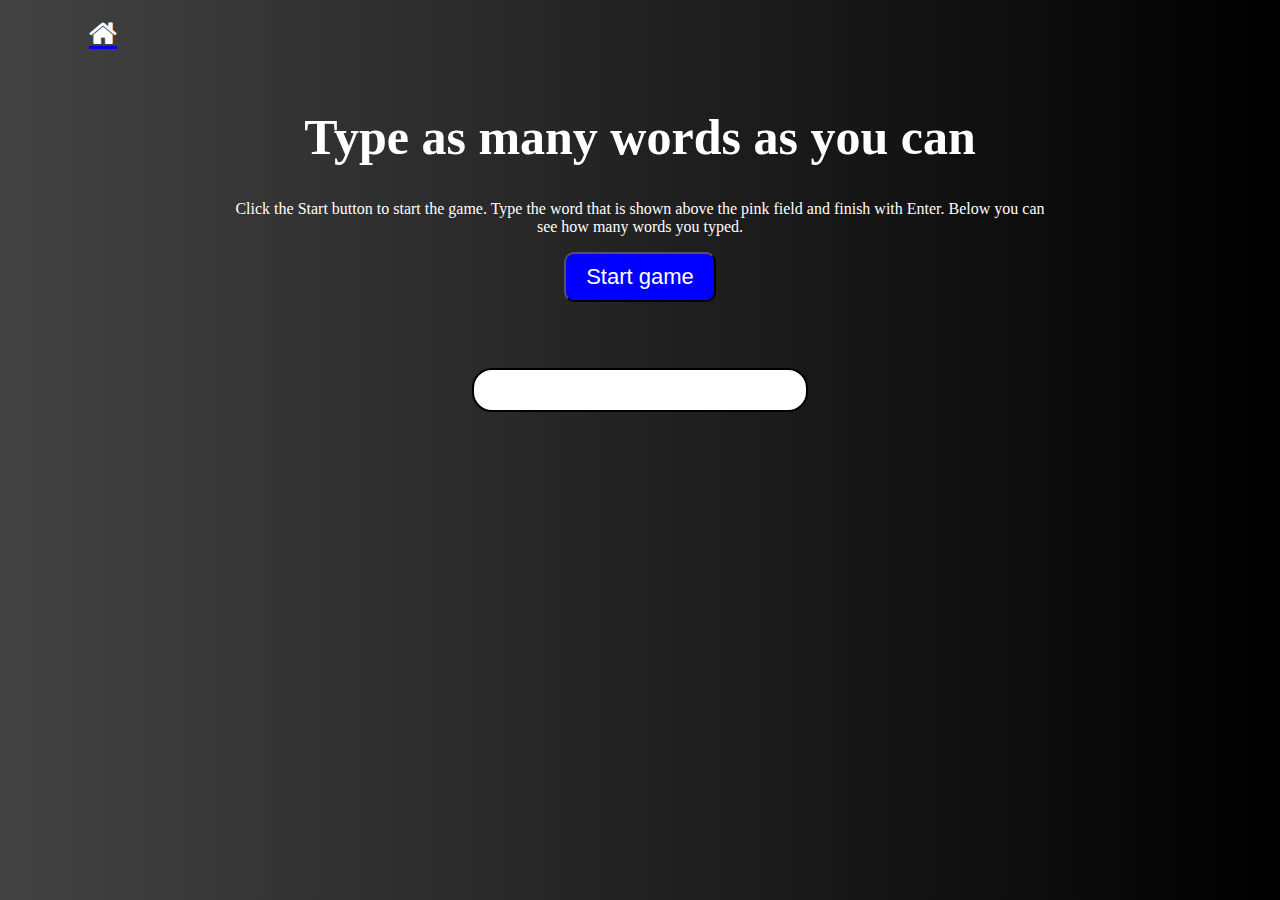
<file: game.html>
<!DOCTYPE html>
<html lang="en">
<head>
  <meta charset="utf-8">
  <meta name="viewport" content="width=device-width">   
<title>Game</title>
<link rel="stylesheet" href="https://cdnjs.cloudflare.com/ajax/libs/font-awesome/4.7.0/css/font-awesome.min.css">
  <style>
    body {
        background: -webkit-linear-gradient(to right, #434343, #000000);  
background: linear-gradient(to right, #434343, #000000); 
	text-align: center;
	width: 65%;
	margin-left: auto;
	margin-right: auto;
    color: white;
}

#main-div-box{
    margin-top: 50px;
}

#game-name{
    font-size: 50px;
    font-family: cursive;
}

#myBtn{
    font-size: 22px;
    padding: 10px 20px;
    border-radius: 10px;
    color: white;
    background-color: blue;
    cursor: pointer;
}

#typeField {
	border: black solid 2px;
	background-color: white;
	width: 40%;
  min-height: 30px;
	max-height: 40px;
	padding-top: 10px;
	margin-left: auto;
	margin-right: auto;
    border-radius: 20px;
    color: black;
}
#scoreField, #words ,#timer{
	padding: 25px;
    font-size: 22px;
}
span {
	color: red;
	font-size: 2rem;
	background-color: lightgray;
	border: 1px gray solid;
	border-radius: 15px;
	text-align: center;
}
.fallowitem{
    /* border: 2px solid red; */
    font-size: 30px;
    color: white;
    display: flex;
    justify-content: flex-start;
    margin-left: -145px;
    width: 30px;
    padding: 10px;
}
/* .fallowitem :hover{ */
a :hover{
    background-color: #979090;

}
  </style>
</head>
<body>
    <a href="index.html">
        <div id="home" class="fallowitem"><i class="fa fa-home" aria-hidden="true"></i></div>
    </a>
    <div id="main-div-box">
        <h1 id="game-name">Type as many words as you can</h1>
        <p>Click the Start button to start the game. Type the word that is shown above the pink field and finish with Enter. Below you can see how many words you typed.</p>
        <p><button type="submit" id="myBtn" value="Start Game" onclick="startGame();">Start game</button></p>
        <div id="words"></div>
        <div id="typeField"></div>
        <div id="timer"></div> 
        <div id="scoreField"></div>
    </div>

</body>
<script src="game.js"></script>
</html>
</file>
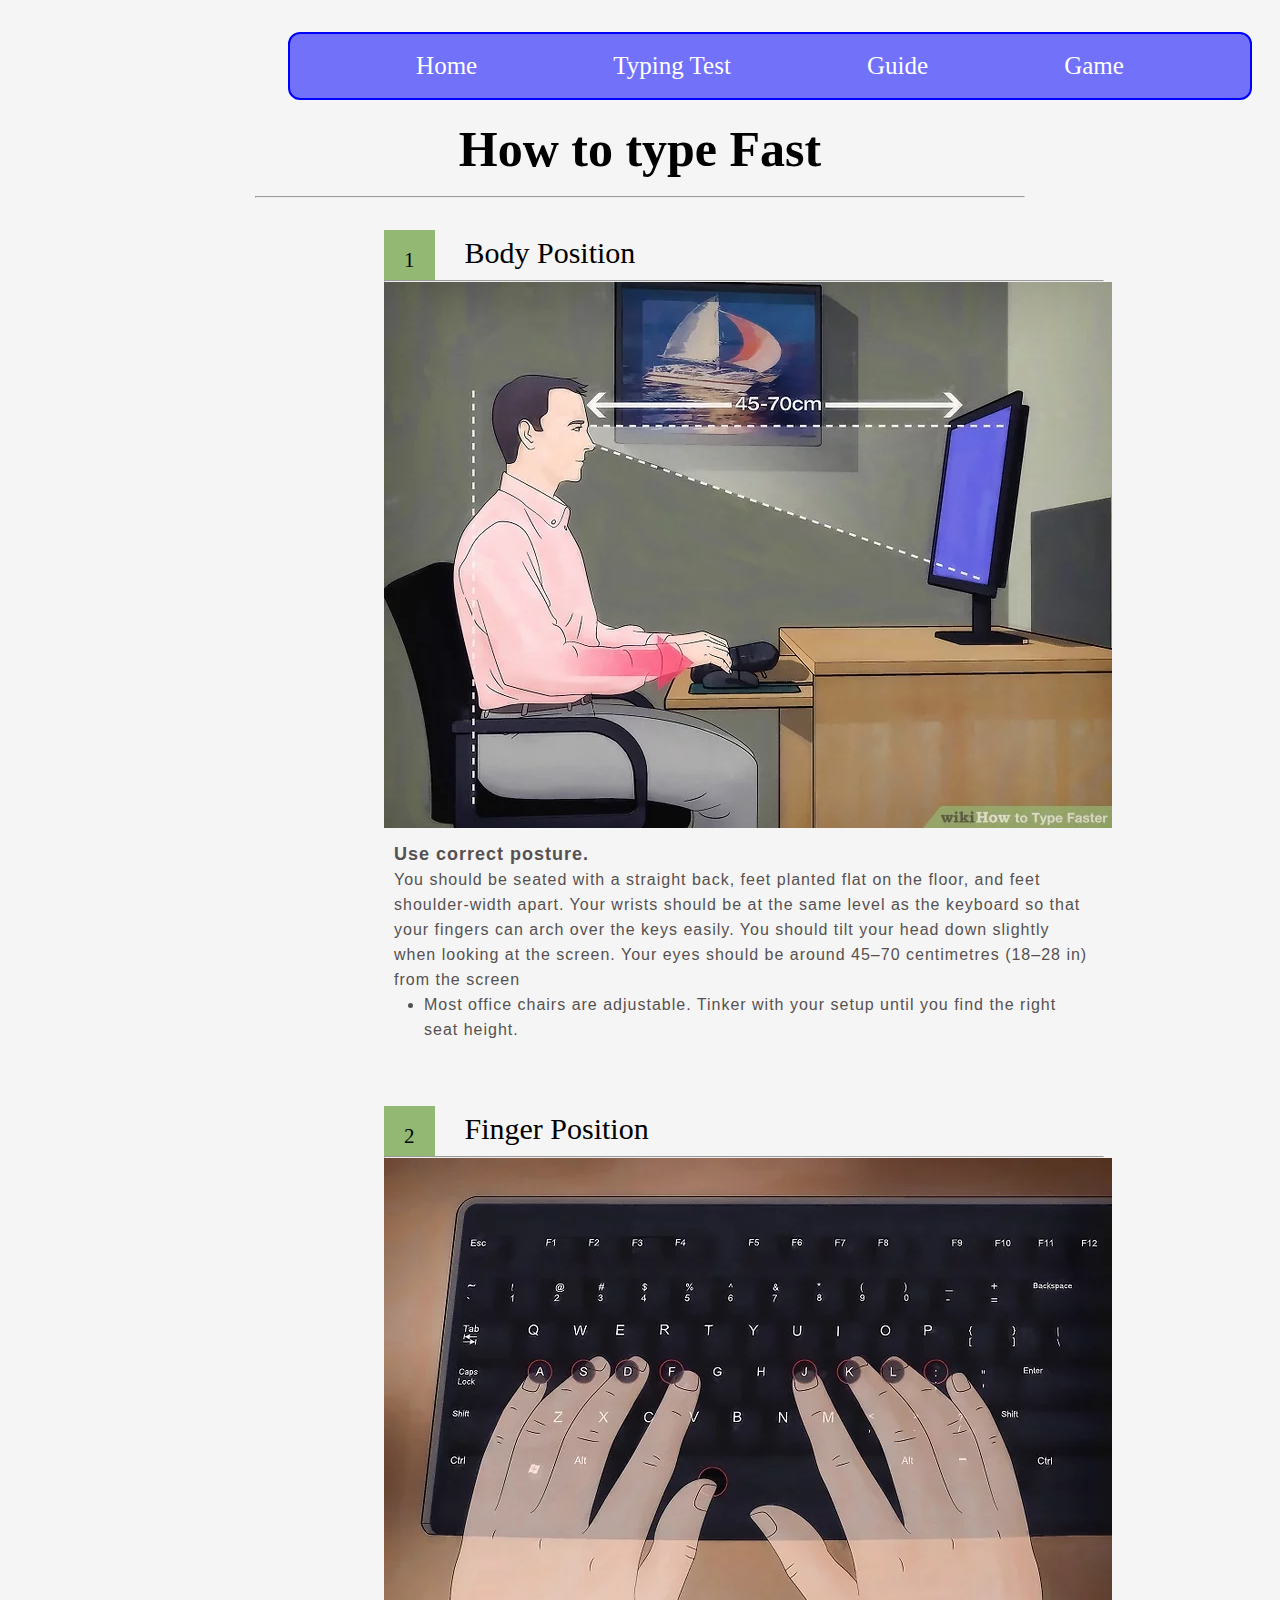
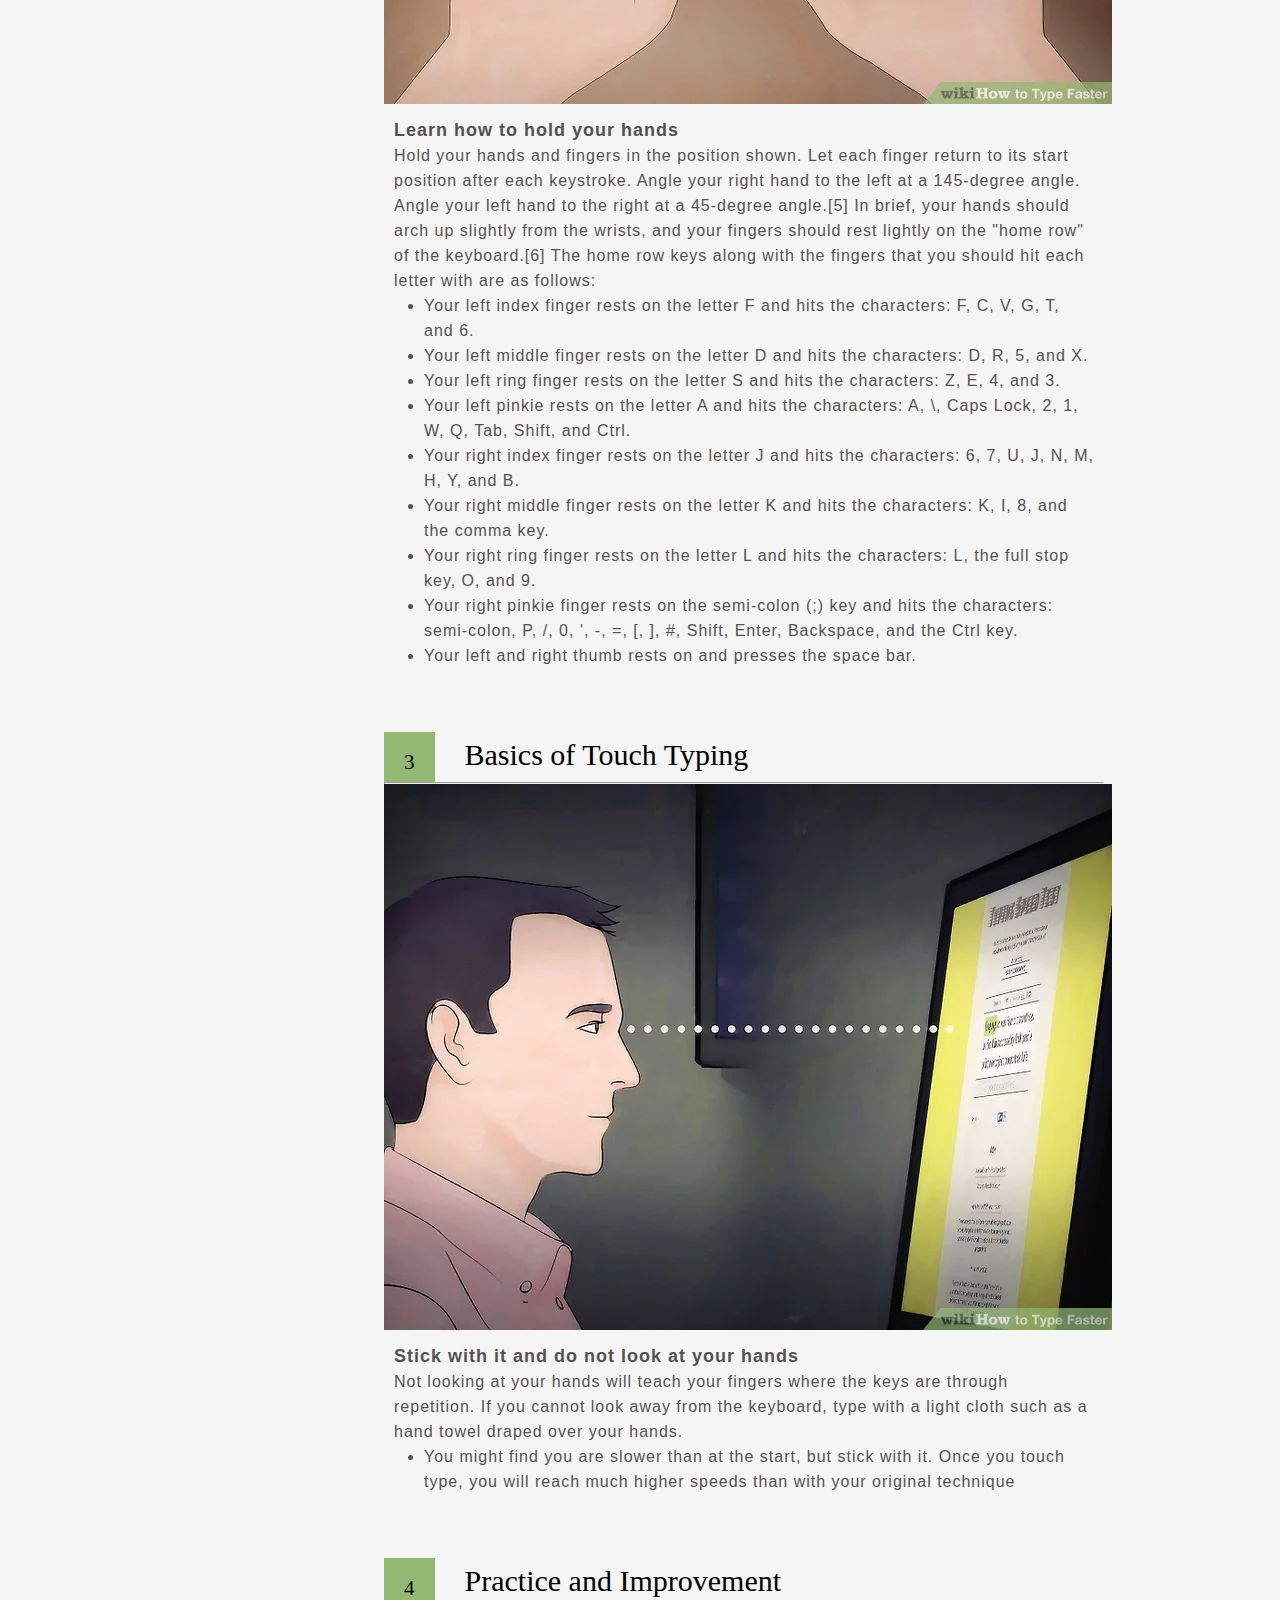
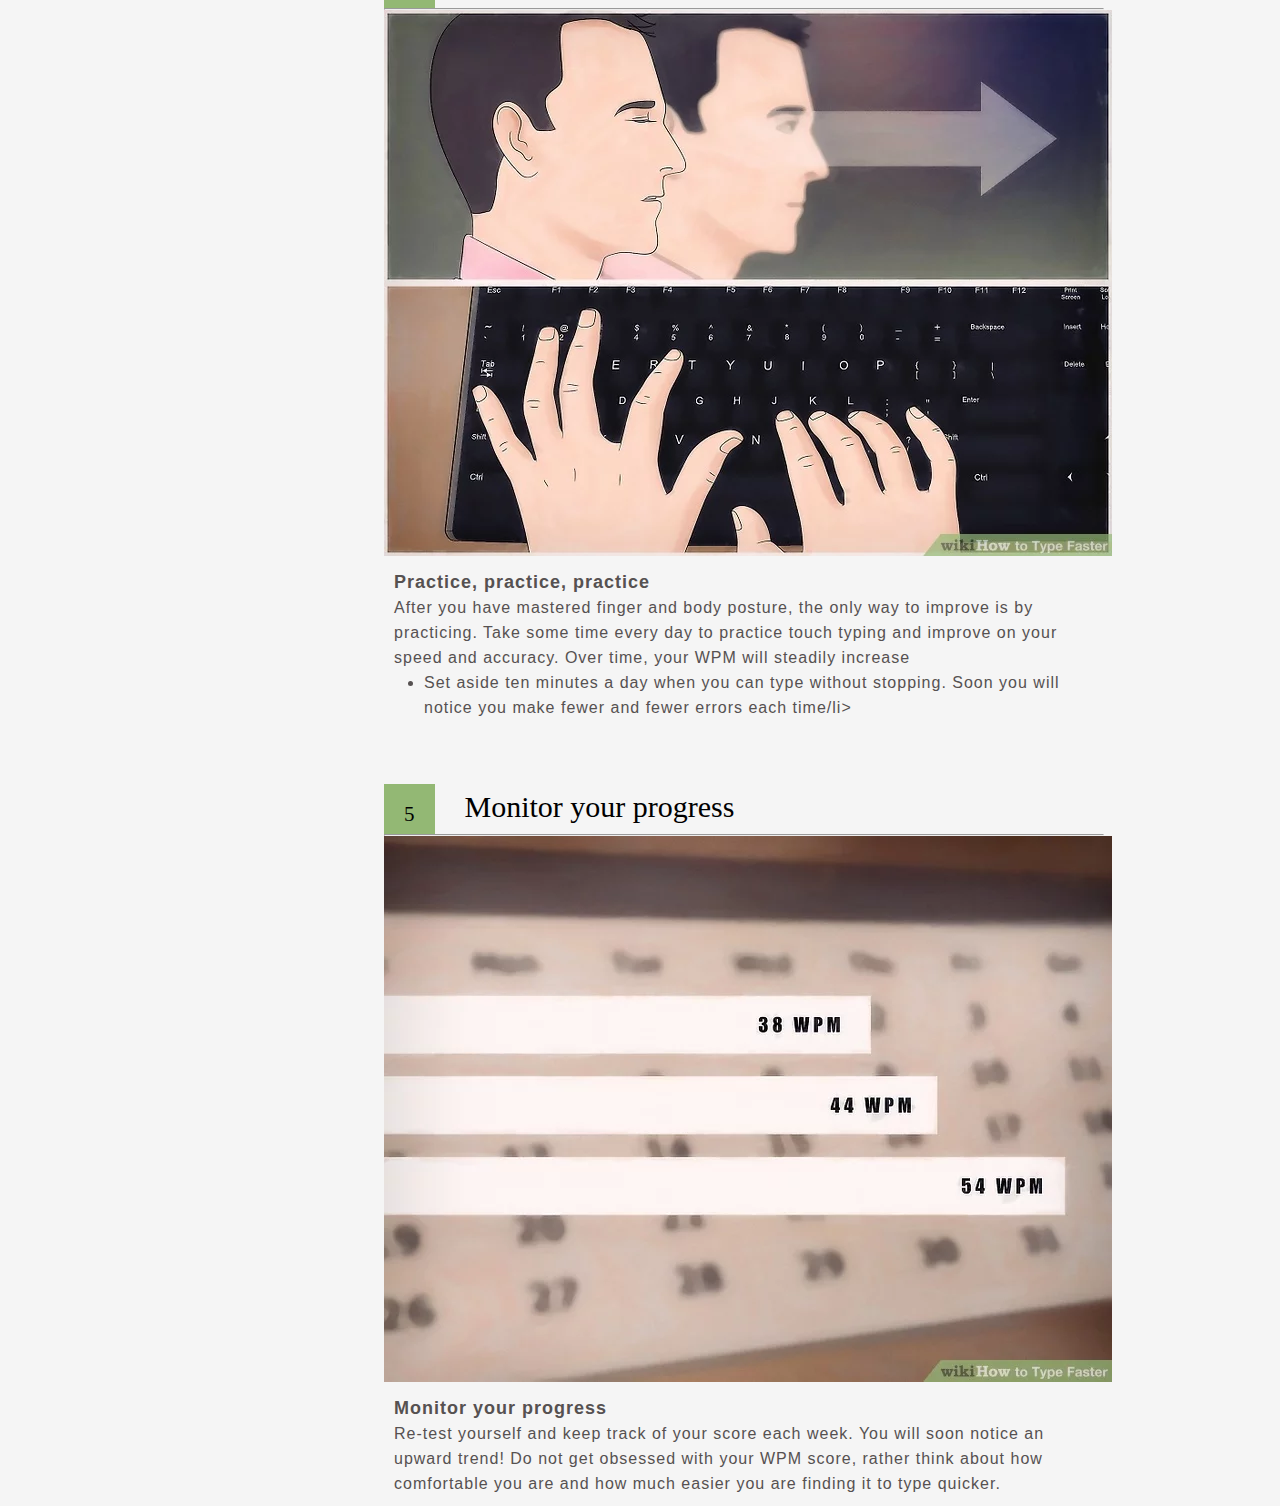
<file: guide.html>
<!DOCTYPE html>
<html lang="en">

<head>
    <meta charset="UTF-8">
    <meta http-equiv="X-UA-Compatible" content="IE=edge">
    <meta name="viewport" content="width=device-width, initial-scale=1.0">
    <title>Courses</title>
    <style>
        * {
            margin: 0px;
            padding: 0px;
            text-decoration: none;
        }

        body {
            background-color: #f5f5f5
        }

        /* #home { */
            /* height: 880px; */
            /* border: 2px solid red; */
            /* background: #000000;  
background: -webkit-linear-gradient(to right, #434343, #000000);  
background: linear-gradient(to right, #434343, #000000);  */

        /* } */

        #nav-box {
            border: 2px solid blue;
            background-color: rgb(113, 113, 250);
            width: 60rem;
            display: grid;
            margin-left: 18rem;
            height: 4rem;
            margin-top: 2rem;
            color: white;
            border-radius: 12px;

        }

        #nav-ul {
            display: flex;
            justify-content: space-evenly;
            align-items: center;
        }

        #nav-ul li a {

            font-size: 25px;
            color: white;
            padding: 10px;
            text-decoration: none;
            border-radius: 20px;

        }

        #nav-ul li {
            list-style: none;

        }

        #nav-ul li :hover {
            transition: all 1s ease;
            color: white;
            background-color: rgb(82, 82, 168);

        }

        #courses {
            text-align: center;
            font-size: 55px;
            font-weight: 600px;
            color: white;
            margin-top: 50px;
            margin-bottom: 50px;

        }

        #type-fast {
            margin-top: 2rem;
            /* border: 2px solid black; */
            width: 45rem;
            margin-left: 24rem;
            /* text-align: center; */
        }
        #typo{
            text-align: center;
            margin-top: 20px;
            font-size: 50px;
            font-family: cursive;
        }

        .top-heading {
            /* border: 2px solid yellow; */
            height: 50px;
            display: flex;
        }

        .span1 {
            background-color: #93b874;
            font-size: 21px;
            padding: 20px;
            line-height: 20px;
            text-align: center;
            margin-right: 30px;
        }

        .span2 {
            margin-top: 6px;
            font-size: 30px;
            text-align: center;
        }

        .text-info {
            font-size: 16px;
            padding: 10px;
            font-family: 'Franklin Gothic Medium', 'Arial Narrow', Arial, sans-serif;
            color: rgb(86, 81, 81);
            letter-spacing: 1px;
            line-height: 25px;
        }

        .text-info b {
            font-size: 18px;
        }

        .text-info ul {
            padding-left: 30px;
        }
    </style>
</head>

<body>
    <!-- navbar -->
    <div id="home">
        <nav>
            <div id="nav-box">
                <ul id="nav-ul">

                    <li><a href="index.html">Home</a></li>
                    
                    <li><a href="typing_test.html">Typing Test</a></li>
                    <li><a href="#">Guide</a></li>
                    <li><a href="game.html">Game</a></li>
                    <!-- <li><a href="">Login</a></li> -->
                </ul>
            </div>
        </nav>

    </div>

    <h1 id="typo">How to type Fast</h1>
    <br>
    <center><hr width="60%"></center>
    <div id="type-fast">
        <div id="part1">
            <div class="top-heading">
                <div class="span1">1</div>
                <div class="span2">Body Position</div>
            </div>
            <hr>
            <img src="part1.jpg" alt="part1">
            <div class="text-info">

                <b>Use correct posture.</b> <br> You should be seated with a straight back, feet planted flat on the
                floor, and feet shoulder-width apart. Your wrists should be at the same level as the keyboard so that
                your fingers can arch over the keys easily. You should tilt your head down slightly when looking at the
                screen. Your eyes should be around 45–70 centimetres (18–28 in) from the screen
                <ul>
                    <li>Most office chairs are adjustable. Tinker with your setup until you find the right seat height.
                    </li>
                </ul>
            </div>

        </div>

        <br><br><br>
        <div id="part1">
            <div class="top-heading">
                <div class="span1">2</div>
                <div class="span2">Finger Position</div>
            </div>
            <hr>
            <img src="part2.jpg" alt="part2">
            <div class="text-info">


                <b>Learn how to hold your hands</b> <br> Hold your hands and fingers in the position shown. Let each
                finger return to its start position after each keystroke. Angle your right hand to the left at a
                145-degree angle. Angle your left hand to the right at a 45-degree angle.[5] In brief, your hands should
                arch up slightly from the wrists, and your fingers should rest lightly on the "home row" of the
                keyboard.[6] The home row keys along with the fingers that you should hit each letter with are as
                follows:

                <ul>
                    <li>Your left index finger rests on the letter F and hits the characters: F, C, V, G, T, and 6.</li>
                    <li>Your left middle finger rests on the letter D and hits the characters: D, R, 5, and X.</li>
                    <li>Your left ring finger rests on the letter S and hits the characters: Z, E, 4, and 3.</li>
                    <li>Your left pinkie rests on the letter A and hits the characters: A, \, Caps Lock, 2, 1, W, Q,
                        Tab, Shift, and Ctrl.</li>
                    <li>Your right index finger rests on the letter J and hits the characters: 6, 7, U, J, N, M, H, Y,
                        and B.</li>
                    <li>Your right middle finger rests on the letter K and hits the characters: K, I, 8, and the comma
                        key.</li>
                    <li>Your right ring finger rests on the letter L and hits the characters: L, the full stop key, O,
                        and 9.</li>
                    <li>Your right pinkie finger rests on the semi-colon (;) key and hits the characters: semi-colon, P,
                        /, 0, ', -, =, [, ], #, Shift, Enter, Backspace, and the Ctrl key.</li>
                    <li>Your left and right thumb rests on and presses the space bar.</li>
                </ul>
            </div>

        </div>



        <br><br><br>
        <div id="part1">
            <div class="top-heading">
                <div class="span1">3</div>
                <div class="span2">Basics of Touch Typing</div>
            </div>
            <hr>
            <img src="part3.jpg" alt="part2">
            <div class="text-info">
                <b>Stick with it and do not look at your hands</b> <br> Not looking at your hands will teach your
                fingers where the keys are through repetition. If you cannot look away from the keyboard, type with a
                light cloth such as a hand towel draped over your hands.

                <ul>
                    <li>You might find you are slower than at the start, but stick with it. Once you touch type, you
                        will reach much higher speeds than with your original technique</li>

                </ul>
            </div>

        </div>


        <br><br><br>
        <div id="part1">
            <div class="top-heading">
                <div class="span1">4</div>
                <div class="span2">Practice and Improvement</div>
            </div>
            <hr>
            <img src="part4.jpg" alt="part2">
            <div class="text-info">
                <b>Practice, practice, practice</b> <br> After you have mastered finger and body posture, the only way to improve is by practicing. Take some time every day to practice touch typing and improve on your speed and accuracy. Over time, your WPM will steadily increase

                <ul>
                    <li>Set aside ten minutes a day when you can type without stopping. Soon you will notice you make fewer and fewer errors each time/li>

                </ul>
            </div>
        </div>


        <br><br><br>
        <div id="part1">
            <div class="top-heading">
                <div class="span1">5</div>
                <div class="span2">Monitor your progress</div>
            </div>
            <hr>
            <img src="part5.jpg" alt="part2">
            <div class="text-info">
                <b>Monitor your progress</b> <br> Re-test yourself and keep track of your score each week. You will soon notice an upward trend! Do not get obsessed with your WPM score, rather think about how comfortable you are and how much easier you are finding it to type quicker.
            </div>
        </div>




    </div>
</body>

</html>
</file>
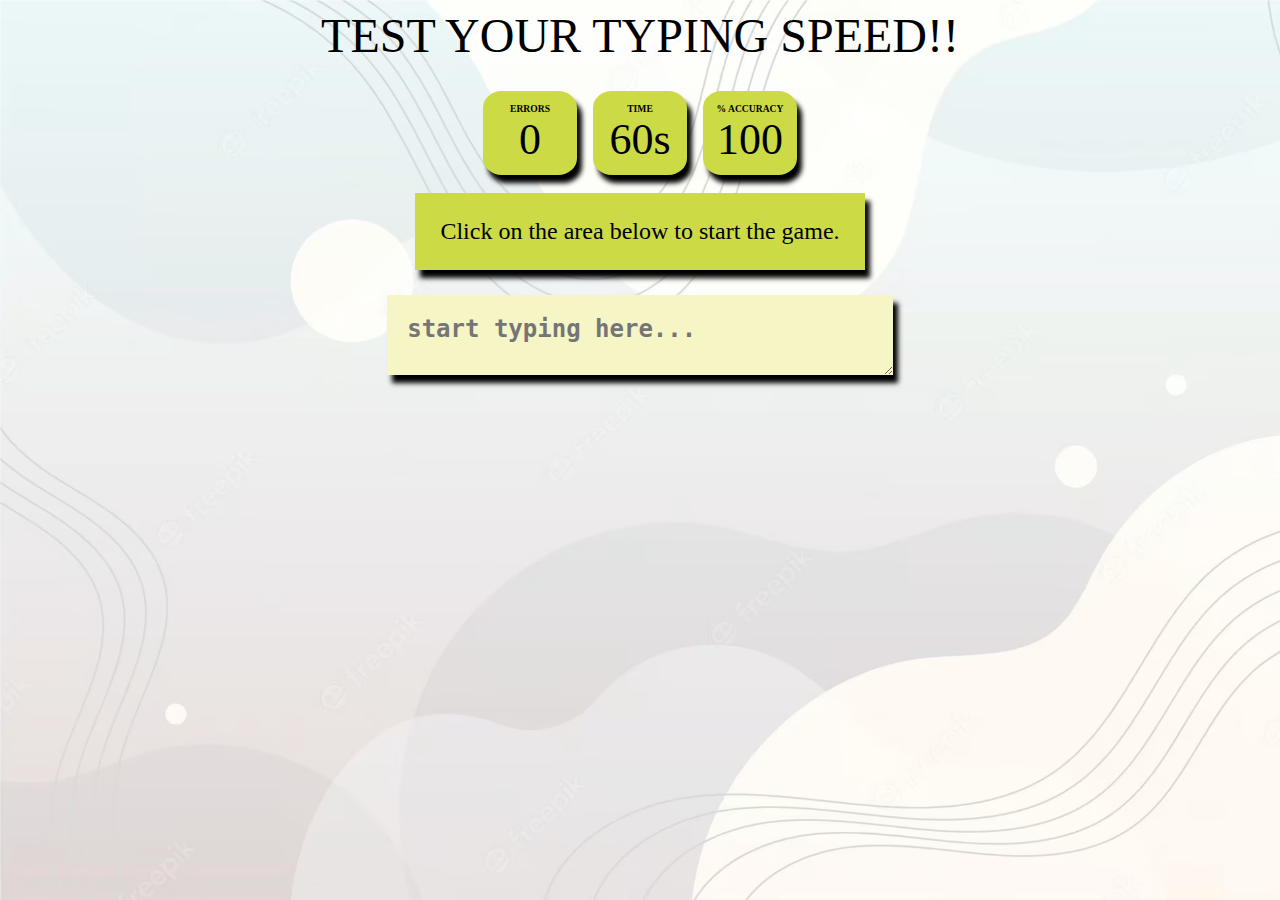
<file: typing_test.html>
<html lang="en">
<head>
  <title>Simple Speed Typer</title>
  <link rel="stylesheet" href="tt.css">
</head>
<body>
  <div class="container">
    <div class="heading">TEST YOUR TYPING SPEED!!</div>
    <div class="header">
      <div class="wpm">
        <div class="header_text">WPM</div>
        <div class="curr_wpm">100</div>
      </div>
      <div class="cpm">
        <div class="header_text">CPM</div>
        <div class="curr_cpm">100</div>
      </div>
      <div class="errors">
        <div class="header_text">Errors</div>
        <div class="curr_errors">0</div>
      </div>
      <div class="timer">
        <div class="header_text">Time</div>
        <div class="curr_time">60s</div>
      </div>
      <div class="accuracy">
        <div class="header_text">% Accuracy</div>
        <div class="curr_accuracy">100</div>
      </div>
    </div>

    <div class="quote">Click on the area below to start the game.</div>
    <textarea class="input_area" placeholder="start typing here..." oninput="processCurrentText()"
      onfocus="startGame()"></textarea>
    <button class="restart_btn" onclick="resetValues()">Restart</button>
  </div>
  <script src="tt.js"></script>
</body>
</html>
</file>
<file: tt.css>
body {
    background-image: url("./background.jpg");
    background-size: cover;
    color: black;
    text-align: center;
  }
  
  .container {
    display: flex;
    flex-direction: column;
    align-items: center;
  }
  
  .heading {
    margin-bottom: 20px;
    font-size: 3rem;
    color: black;
  }
  
  .header {
    display: flex;
    align-items: center;
  }
  
  .timer, .errors,
  .accuracy, .cpm, .wpm {
    background-color: #ccda46;
    height: 60px;
    width: 70px;
    margin: 8px;
    padding: 12px;
    border-radius: 20%;
    box-shadow: black 5px 8px 5px;
  }
  
  .cpm, .wpm  {
    display: none;
  }
  
  .header_text {
    text-transform: uppercase;
    font-size: 0.6rem;
    font-weight: 600;
  }
  
  .curr_time, .curr_errors,
  .curr_accuracy, .curr_cpm,
  .curr_wpm {
    font-size: 2.75rem;
  }
  
  .quote {
    background-color: #ccda46;
    font-size: 1.5rem;
    margin: 10px;
    padding: 25px;
    box-shadow: black 5px 8px 5px;
  }
  
  .input_area {
    background-color: #f5f5c6;
    height: 80px;
    width: 40%;
    font-size: 1.5rem;
    font-weight: 600;
    margin: 15px;
    padding: 20px;
    border: 0px;
    box-shadow: black 5px 8px 5px;
  }
  
  .incorrect_char {
    color: red;
    text-decoration: underline;
  }
  
  .correct_char {
    color: darkgreen;
  }
  
  .restart_btn {
    display: none;
    background-color: #326765;
    font-size: 1.5rem;
    padding: 10px;
    border: 0px;
    box-shadow: black 5px 8px 5px;
  }
</file>
